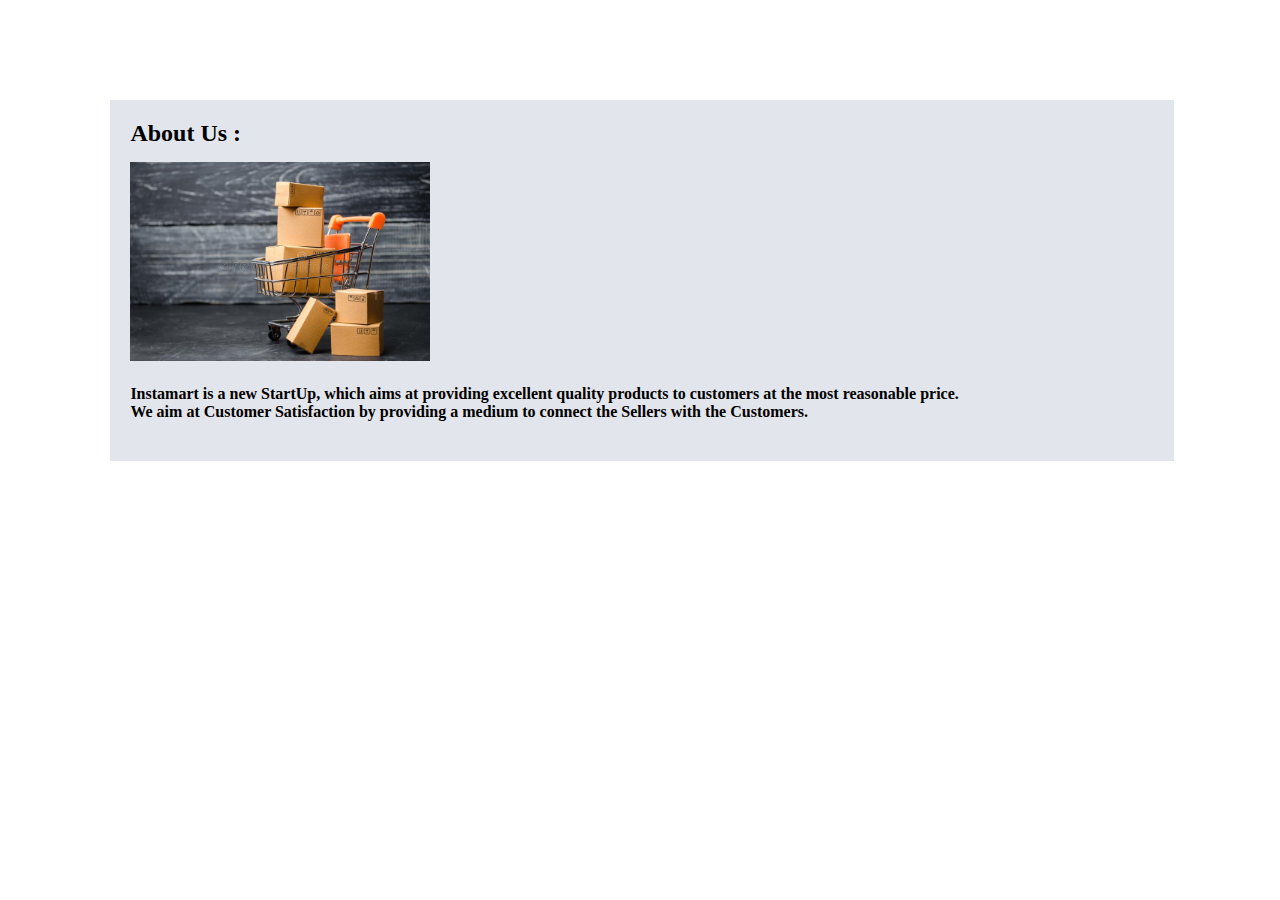
<file: about.html>
<!DOCTYPE html>
<html lang="en">
<head>
    <meta charset="UTF-8">
    <meta http-equiv="X-UA-Compatible" content="IE=edge">
    <meta name="viewport" content="width=device-width, initial-scale=1.0">
    <title>About</title>
    <style>
        .AboutUs{
    width: 80vw;
    padding: 20px; 
    margin: 100px  5vw 0  8vw;
    background-color: rgb(226, 229, 235);
    color: black;
    
}
.AboutUs h2{
    margin: 0 0 15px 0;
}
.AboutUs p{
    margin : 20px 0;
    font-weight: bold;
}
.AboutUs img{
    width: 300px;
}
    </style>
</head>
<body>
    <div class="AboutUs">
    <h2>About Us :</h2>
    <img src="img/ABOUT_US.jpg" alt="">
    
    <p>Instamart is a new StartUp, which aims at providing excellent quality products to customers at the most reasonable price. <br>
        We aim at Customer Satisfaction by providing a medium to connect the Sellers with the Customers.</p>
</div>
</body>
</html>
</file>
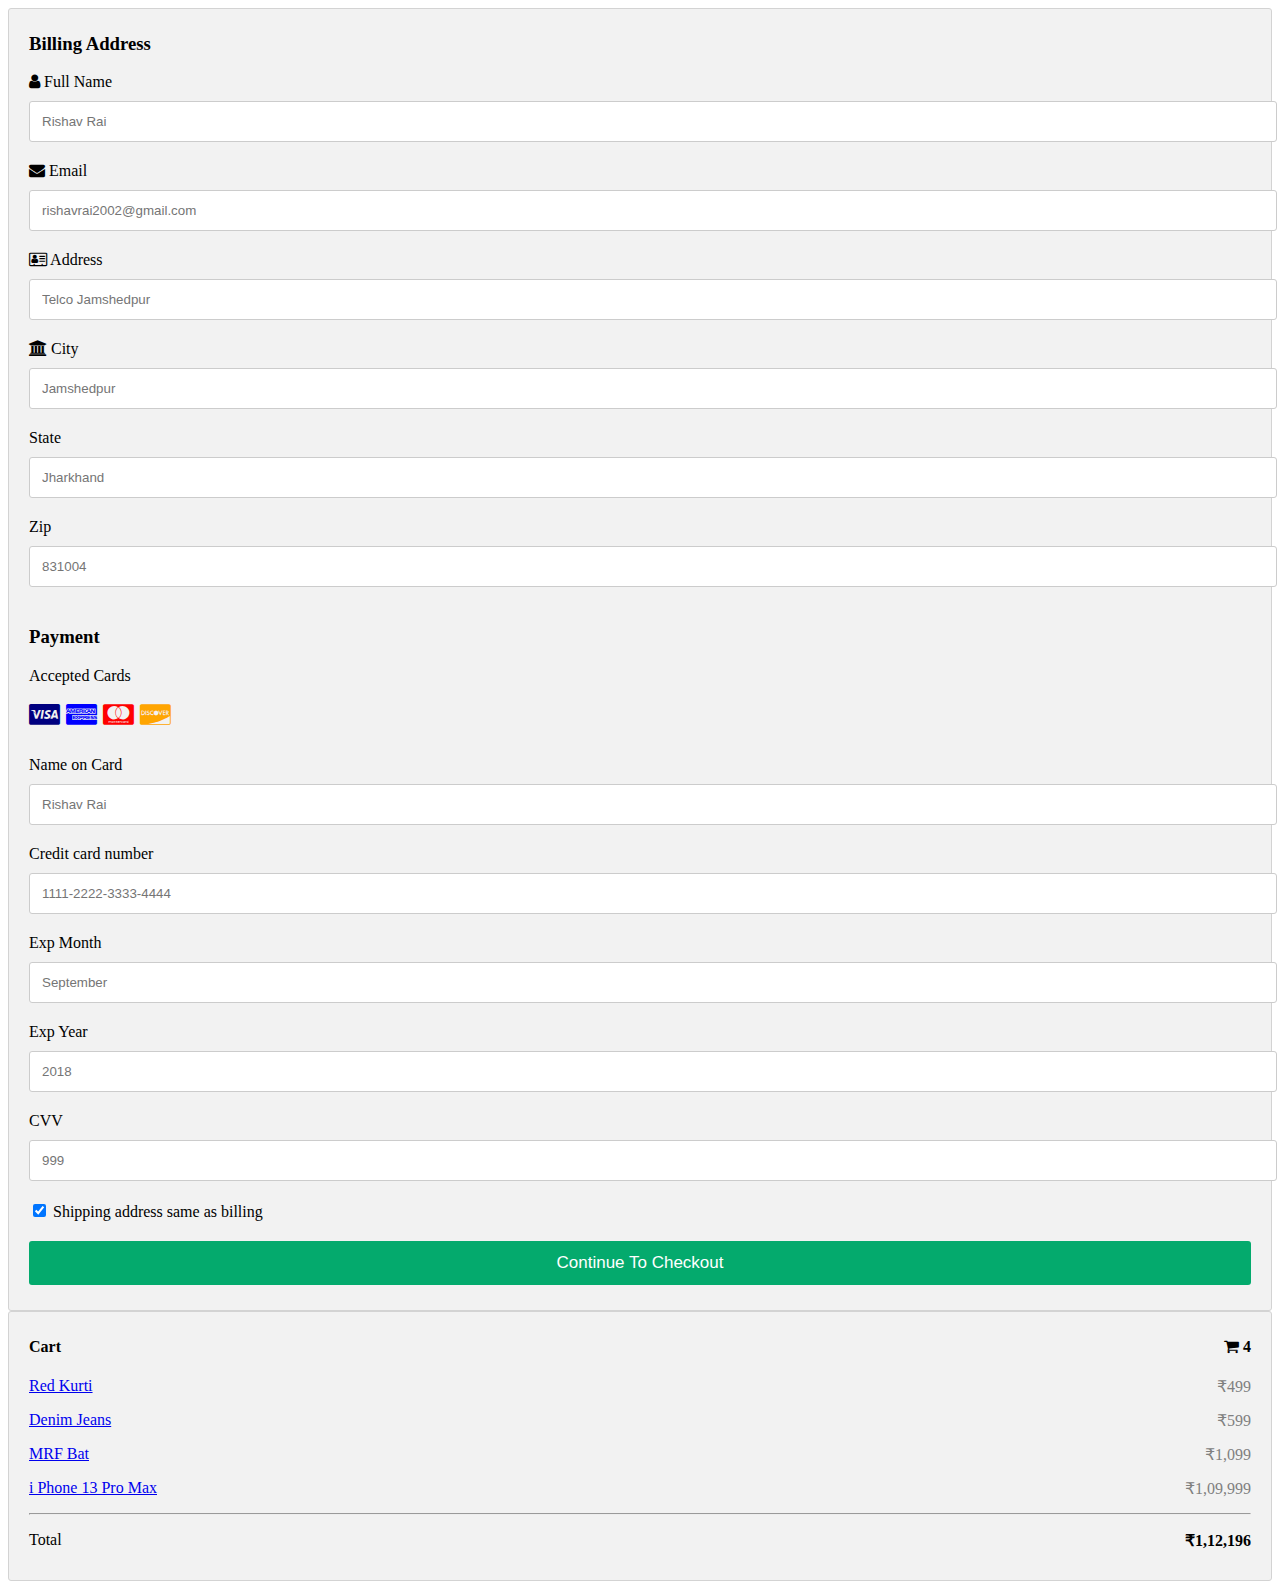
<file: buy_now.html>
<!DOCTYPE html>
<html lang="en">
<head>
    <link rel="stylesheet" href="https://cdnjs.cloudflare.com/ajax/libs/font-awesome/4.7.0/css/font-awesome.min.css">
    <meta charset="UTF-8">
    <meta http-equiv="X-UA-Compatible" content="IE=edge">
    <meta name="viewport" content="width=device-width, initial-scale=1.0">
    <title>Order Page</title>
    <style>
        .row {
  display: -ms-flexbox; /* IE10 */
  display: flex;
  -ms-flex-wrap: wrap; /* IE10 */
  flex-wrap: wrap;
  margin: 0 -16px;
}

.col-25 {
  -ms-flex: 25%; /* IE10 */
  flex: 25%;
}

.col-50 {
  -ms-flex: 50%; /* IE10 */
  flex: 50%;
}

.col-75 {
  -ms-flex: 75%; /* IE10 */
  flex: 75%;
}

.col-25,
.col-50,
.col-75 {
  padding: 0 16px;
}

.container {
  background-color: #f2f2f2;
  padding: 5px 20px 15px 20px;
  border: 1px solid lightgrey;
  border-radius: 3px;
}

input[type=text] {
  width: 100%;
  margin-bottom: 20px;
  padding: 12px;
  border: 1px solid #ccc;
  border-radius: 3px;
}

label {
  margin-bottom: 10px;
  display: block;
}

.icon-container {
  margin-bottom: 20px;
  padding: 7px 0;
  font-size: 24px;
}

.btn {
  background-color: #04AA6D;
  color: white;
  padding: 12px;
  margin: 10px 0;
  border: none;
  width: 100%;
  border-radius: 3px;
  cursor: pointer;
  font-size: 17px;
}
.btn a{
  color: white;
  text-decoration: none;
}
.btn:hover {
  background-color: #45a049;
}

span.price {
  float: right;
  color: grey;
}

/* Responsive layout - when the screen is less than 800px wide, make the two columns stack on top of each other instead of next to each other (and change the direction - make the "cart" column go on top) */
@media (max-width: 800px) {
  .row {
    flex-direction: column-reverse;
  }
  .col-25 {
    margin-bottom: 20px;
  }
}
    </style>
</head>
<body>
    <div class="row">
        <div class="col-75">
          <div class="container">
            <form name="google-sheet" method="post">
      
              <div class="row">
                <div class="col-50">
                  <h3>Billing Address</h3>
                  <label for="fname"><i class="fa fa-user"></i> Full Name</label>
                  <input type="text" id="fname" name="firstname" placeholder="Rishav Rai">
                  <label for="email"><i class="fa fa-envelope"></i> Email</label>
                  <input type="text" id="email" name="email" placeholder="rishavrai2002@gmail.com">
                  <label for="adr"><i class="fa fa-address-card-o"></i> Address</label>
                  <input type="text" id="adr" name="address" placeholder="Telco Jamshedpur">
                  <label for="city"><i class="fa fa-institution"></i> City</label>
                  <input type="text" id="city" name="city" placeholder="Jamshedpur">
      
                  <div class="row">
                    <div class="col-50">
                      <label for="state">State</label>
                      <input type="text" id="state" name="state" placeholder="Jharkhand">
                    </div>
                    <div class="col-50">
                      <label for="zip">Zip</label>
                      <input type="text" id="zip" name="zip" placeholder="831004">
                    </div>
                  </div>
                </div>
      
                <div class="col-50">
                  <h3>Payment</h3>
                  <label for="fname">Accepted Cards</label>
                  <div class="icon-container">
                    <i class="fa fa-cc-visa" style="color:navy;"></i>
                    <i class="fa fa-cc-amex" style="color:blue;"></i>
                    <i class="fa fa-cc-mastercard" style="color:red;"></i>
                    <i class="fa fa-cc-discover" style="color:orange;"></i>
                  </div>
                  <label for="cname">Name on Card</label>
                  <input type="text" id="cname" name="cardname" placeholder="Rishav Rai">
                  <label for="ccnum">Credit card number</label>
                  <input type="text" id="ccnum" name="cardnumber" placeholder="1111-2222-3333-4444">
                  <label for="expmonth">Exp Month</label>
                  <input type="text" id="expmonth" name="expmonth" placeholder="September">
      
                  <div class="row">
                    <div class="col-50">
                      <label for="expyear">Exp Year</label>
                      <input type="text" id="expyear" name="expyear" placeholder="2018">
                    </div>
                    <div class="col-50">
                      <label for="cvv">CVV</label>
                      <input type="text" id="cvv" name="cvv" placeholder="999">
                    </div>
                  </div>
                </div>
      
              </div>
              <label>
                <input type="checkbox" checked="checked" name="sameadr"> Shipping address same as billing
              </label>
              <button type="submit" class="btn"><a href="order_placed.html">Continue To Checkout</a></button>
            </form>
            
          </div>
        </div>
      
        <div class="col-25">
          <div class="container">
            <h4>Cart
              <span class="price" style="color:black">
                <i class="fa fa-shopping-cart"></i>
                <b>4</b>
              </span>
            </h4>
            <p><a href="index.html">Red Kurti</a> <span class="price">₹499</span></p>
            <p><a href="index.html">Denim Jeans</a> <span class="price">₹599</span></p>
            <p><a href="index.html">MRF Bat</a> <span class="price">₹1,099</span></p>
            <p><a href="index.html">i Phone 13 Pro Max</a> <span class="price">₹1,09,999</span></p>
            <hr>
            <p>Total <span class="price" style="color:black"><b>₹1,12,196</b></span></p>
          </div>
        </div>
      </div>
      <script>
        const scriptURL = 'https://script.google.com/macros/s/AKfycbymCOqlWn8x2i8vj3Qe3kgio2Vc5wNHlwFNULvzUXaqGcyhG2D4bgUoj9CRQsNNa8zF/exec'
        const form = document.forms['google-sheet']
      
        form.addEventListener('submit', e => {
          e.preventDefault()
          fetch(scriptURL, { method: 'POST', body: new FormData(form)})
            .then(response => alert("Your Order has been placed , Please Click on Continue to Checkout to Review Your Placed Order"))
            .catch(error => console.error('Error!', error.message))
        })
      </script>
      <script src="https://maxcdn.bootstrapcdn.com/bootstrap/4.1.1/js/bootstrap.min.js"></script>
      <script src="https://cdnjs.cloudflare.com/ajax/libs/jquery/3.2.1/jquery.min.js"></script>
</body>
</html>
</file>
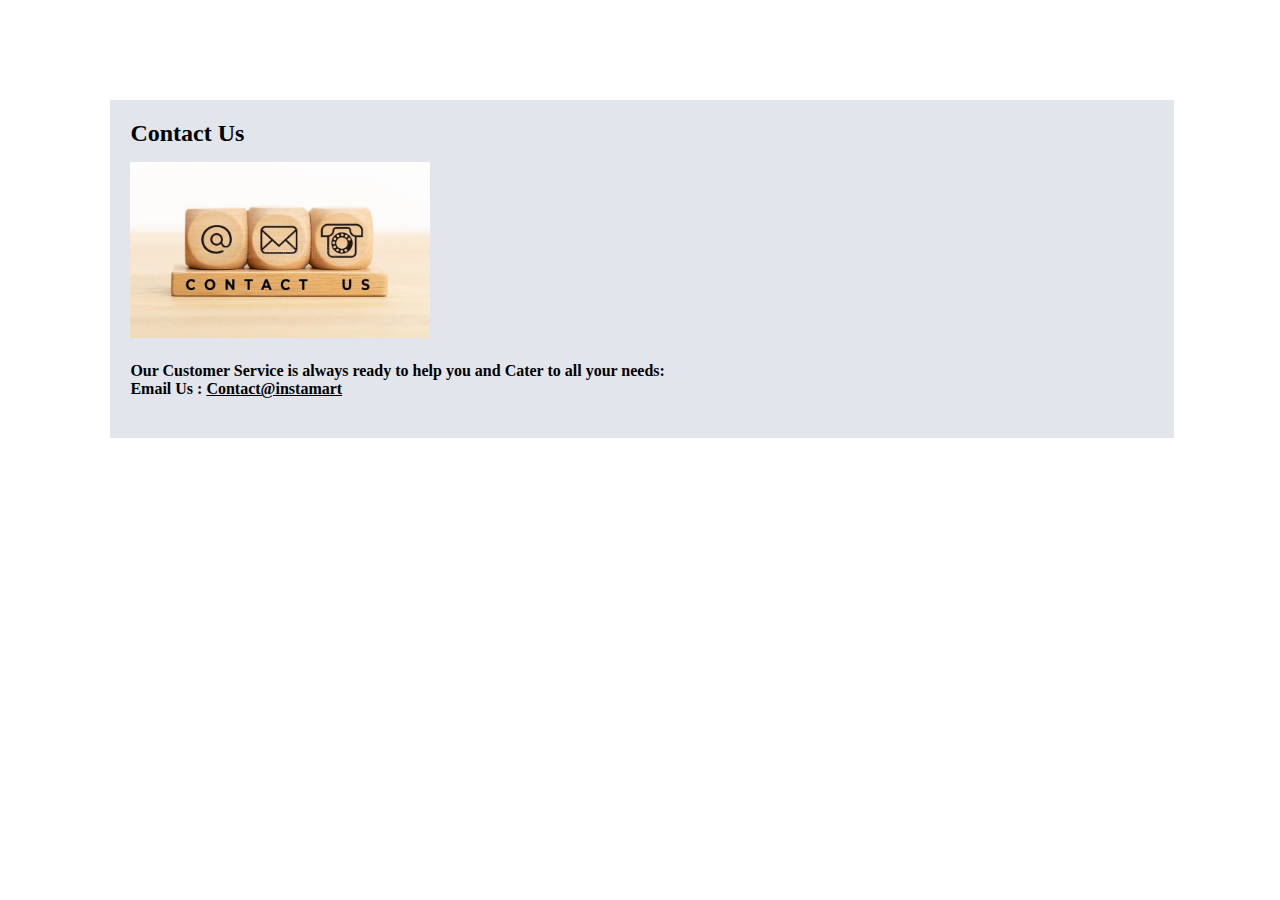
<file: contact.html>
<!DOCTYPE html>
<html lang="en">
<head>
    <meta charset="UTF-8">
    <meta http-equiv="X-UA-Compatible" content="IE=edge">
    <meta name="viewport" content="width=device-width, initial-scale=1.0">
    <title>Contact :</title>
    <style>
        .ContactUs{
    width: 80vw;
    padding: 20px; 
    margin: 100px 5vw 0 8vw;
    background-color: rgb(226, 229, 235);
    color: black;
}
.ContactUs h2{
    margin: 0 0 15px 0;
}
.ContactUs p{
margin: 20px 0;
font-weight: bold;
}
.ContactUs img{
    width: 300px;
}

.ContactUs p a{
    color: black;
}
    </style>
</head>
<body>
    <div class="ContactUs">
                <h2>Contact Us</h2>
                <img src="img/contact_us.jpg" alt="">
                <p>Our Customer Service is always ready to help you and Cater to all your needs: <br>
                    Email Us : <a href = "mailto: rishavrai2002@gmail.com">Contact@instamart</a>
                
            </div>
</body>
</html>
</file>
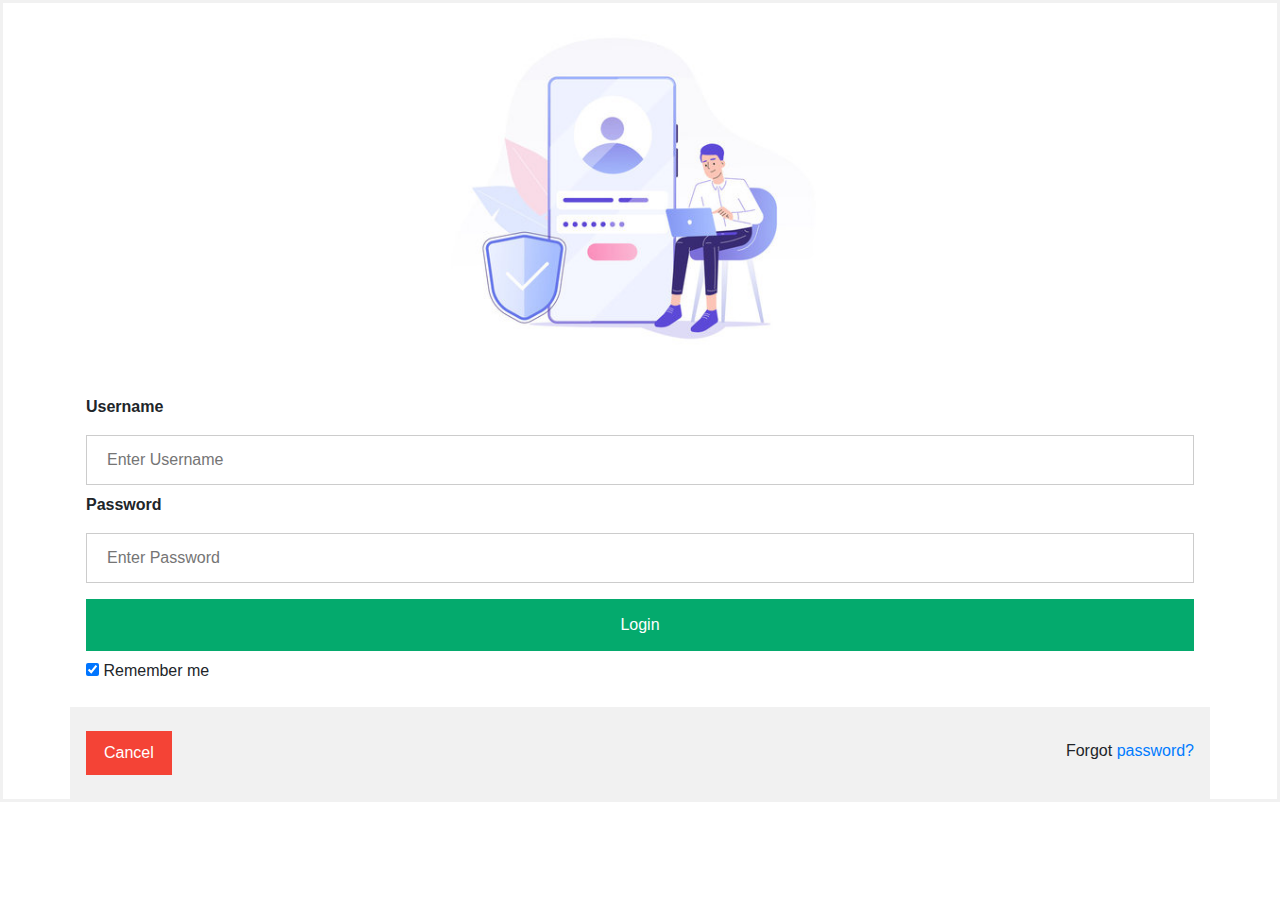
<file: login.html>
<!DOCTYPE html>
<html lang="en">
<head>
    <meta charset="UTF-8">
    <meta http-equiv="X-UA-Compatible" content="IE=edge">
    <meta name="viewport" content="width=device-width, initial-scale=1.0">
    <title>Login</title>
    <link href="https://maxcdn.bootstrapcdn.com/bootstrap/4.1.1/css/bootstrap.min.css" rel="stylesheet" id="bootstrap-css">
    <style>
        /* Bordered form */
form {
  border: 3px solid #f1f1f1;
}

/* Full-width inputs */
input[type=text], input[type=password] {
  width: 100%;
  padding: 12px 20px;
  margin: 8px 0;
  display: inline-block;
  border: 1px solid #ccc;
  box-sizing: border-box;
}
.cancelbtn a{
    text-decoration: none;
    color: white;
}

/* Set a style for all buttons */
button {
  background-color: #04AA6D;
  color: white;
  padding: 14px 20px;
  margin: 8px 0;
  border: none;
  cursor: pointer;
  width: 100%;
}

/* Add a hover effect for buttons */
button:hover {
  opacity: 0.8;
}

/* Extra style for the cancel button (red) */
.cancelbtn {
  width: auto;
  padding: 10px 18px;
  background-color: #f44336;
}

/* Center the avatar image inside this container */
.imgcontainer {
  text-align: center;
  margin: 24px 0 12px 0;
}

/* Avatar image */
img.avatar {
  width: 40%;
  border-radius: 50%;
}

/* Add padding to containers */
.container {
  padding: 16px;
}

/* The "Forgot password" text */
span.psw {
  float: right;
  padding-top: 16px;
}

/* Change styles for span and cancel button on extra small screens */
@media screen and (max-width: 300px) {
  span.psw {
    display: block;
    float: none;
  }
  .cancelbtn {
    width: 100%;
  }
}
    </style>
</head>
<body>
    <form method="post" name="google-sheet">
        <div class="imgcontainer">
          <img src="img/login.jpg" alt="Avatar" class="avatar">
        </div>
      
        <div class="container">
          <label for="uname"><b>Username</b></label>
          <input type="text" placeholder="Enter Username" name="uname" required>
      
          <label for="psw"><b>Password</b></label>
          <input type="password" placeholder="Enter Password" name="psw" required>
      
          <button type="submit"><a href="index.html"></a>Login</button>
          <label>
            <input type="checkbox" checked="checked" name="remember"> Remember me
          </label>
        </div>
      
        <div class="container" style="background-color:#f1f1f1">
          <button type="button" class="cancelbtn"><a href="index.html">Cancel</a></button>
          <span class="psw">Forgot <a href="#">password?</a></span>
        </div>
      </form>
      <script>
        const scriptURL = 'https://script.google.com/macros/s/AKfycbyFXRpJRr5S3UolV32NmgRXs-3uelpWCeG0DSzeYuUGxg06O9SResB2zqGnY1Jco5aVyQ/exec'
        const form = document.forms['google-sheet']
      
        form.addEventListener('submit', e => {
          e.preventDefault()
          fetch(scriptURL, { method: 'POST', body: new FormData(form)})
            .then(response => alert("You are Successfully Logged in, Please Return back to Your Home Page"))
            .catch(error => console.error('Error!', error.message))
        })
      </script>

    <script src="https://maxcdn.bootstrapcdn.com/bootstrap/4.1.1/js/bootstrap.min.js"></script>
    <script src="https://cdnjs.cloudflare.com/ajax/libs/jquery/3.2.1/jquery.min.js"></script>
</body>
</html>
</file>
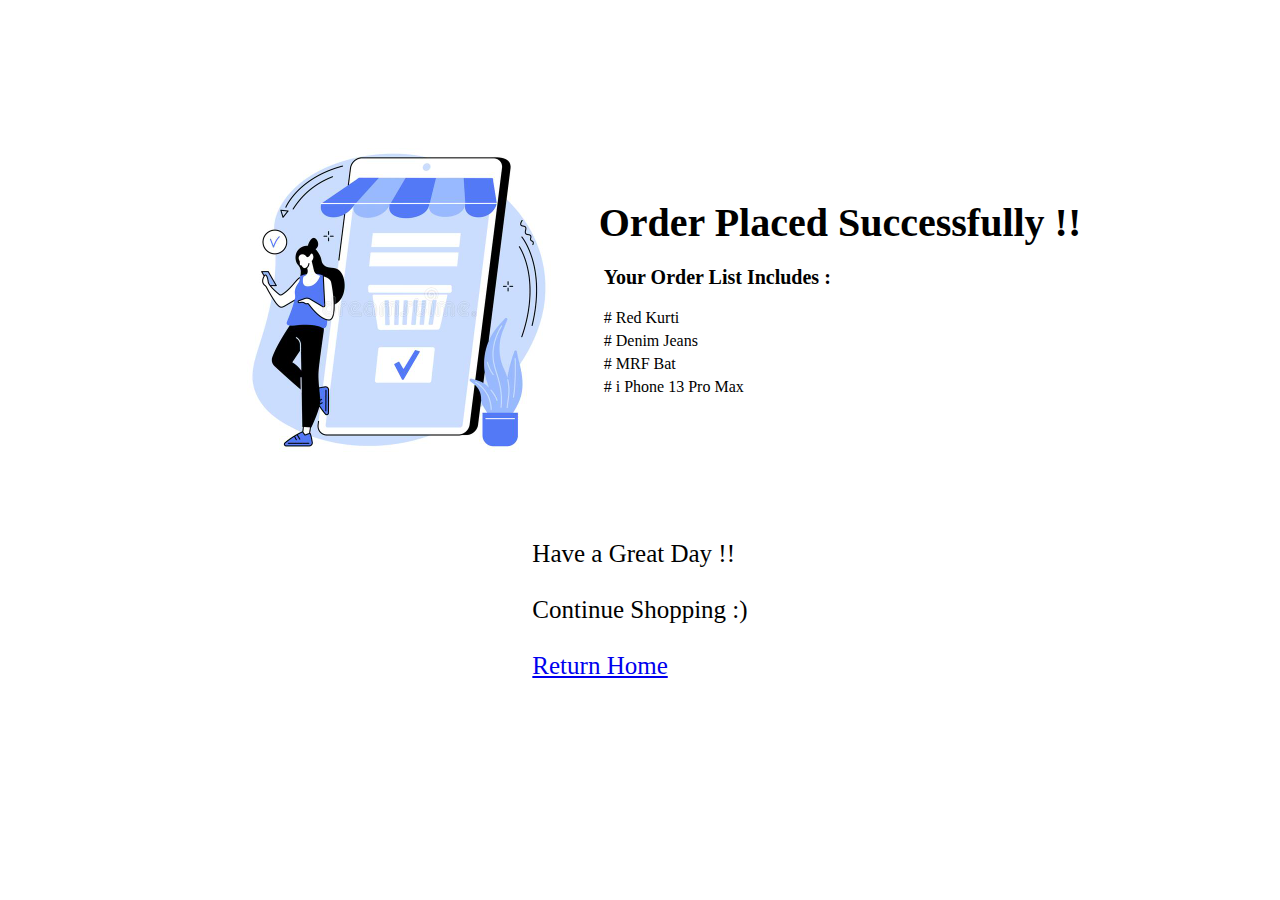
<file: order_placed.html>
<!DOCTYPE html>
<html lang="en">
<head>
    <meta charset="UTF-8">
    <meta http-equiv="X-UA-Compatible" content="IE=edge">
    <meta name="viewport" content="width=device-width, initial-scale=1.0">
    <title>Order Placed</title>
    <style>
        *{
            margin: 0;
            padding: 0;
        }
        
        .container{
            display: flex;
            justify-content: center;
            align-items: center;
            margin-top: 100px;
        }
        img{
            width: 400px;
        }
        .Order_Placed{
            display: flex;
            justify-content: center;
        }
        h1{
            font-size: 40px;
        }
        h2{
            margin: 20px 5px;
            font-size: 20px;
        }
        li{
            list-style: none;
            margin: 5px 5px;
            
        }
        li:hover{
            cursor: pointer;
            font-weight: bold;
        }
        .continue_shopping{
            display: flex;
            justify-content: center;
            margin: 40px 0;
        }
        .continue_shopping p{
            font-size: 25px;
            
        }
        
    </style>
</head>
<body>
    <div class="container">
       <div class="Order_Placed"><img src="img/ORDER_PLACED.jpg" alt=""></div> 
        <div class="order_details">
            <h1>Order Placed Successfully !!</h1>
            <h2>Your Order List Includes :</h2>
            <ul>
                <li># Red Kurti</li>
                <li># Denim Jeans</li>
                <li># MRF Bat</li>
                <li># i Phone 13 Pro Max</li>
            </ul>
        </div>
    </div>
    <div class="continue_shopping">
        <p>Have a Great Day !! <br><br>
            Continue Shopping :) <br><br>
            <a href="index.html">Return Home</a>
        </p>
        
    </div>
</body>
</html>
</file>
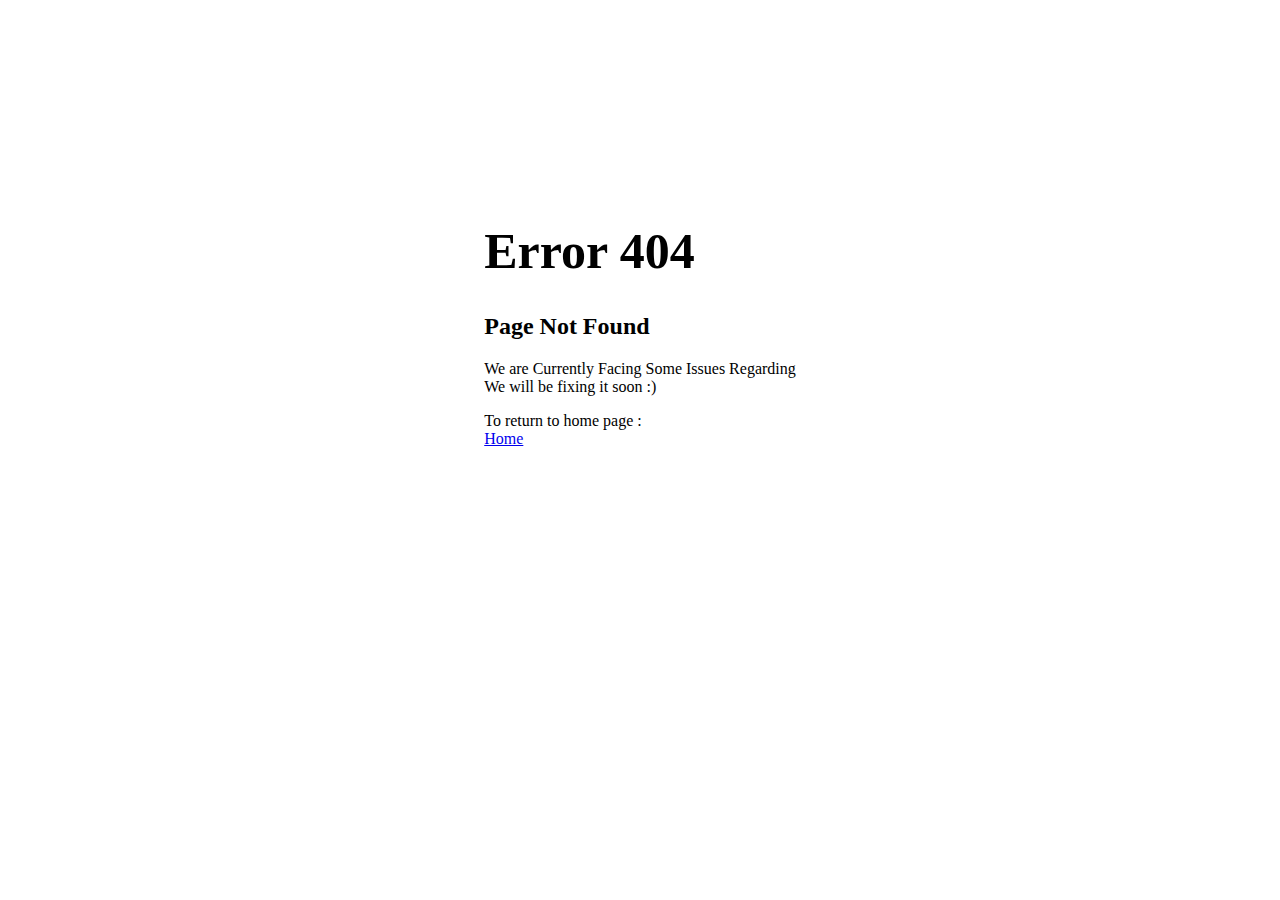
<file: search.html>
<!DOCTYPE html>
<html lang="en">
<head>
    <meta charset="UTF-8">
    <meta http-equiv="X-UA-Compatible" content="IE=edge">
    <meta name="viewport" content="width=device-width, initial-scale=1.0">
    <title>Error </title>
    <style>
        body{
            display: flex;
            justify-content: center;
        }
        .error{
            margin-top: 20vh;
        }
        .error h1{
            font-size: 50px;
        }
    </style>
</head>
<body>
    <div class="error">
        <h1>Error 404</h1>
        <h2>Page Not Found</h2>
        <p>We are Currently Facing Some Issues Regarding 
            <br>
            We will be fixing it soon :) 
            
        </p>
        <p>To return to home page :
            <br>
            <a href="index.html">Home</a>
        </p>

    </div>
</body>
</html>
</file>
